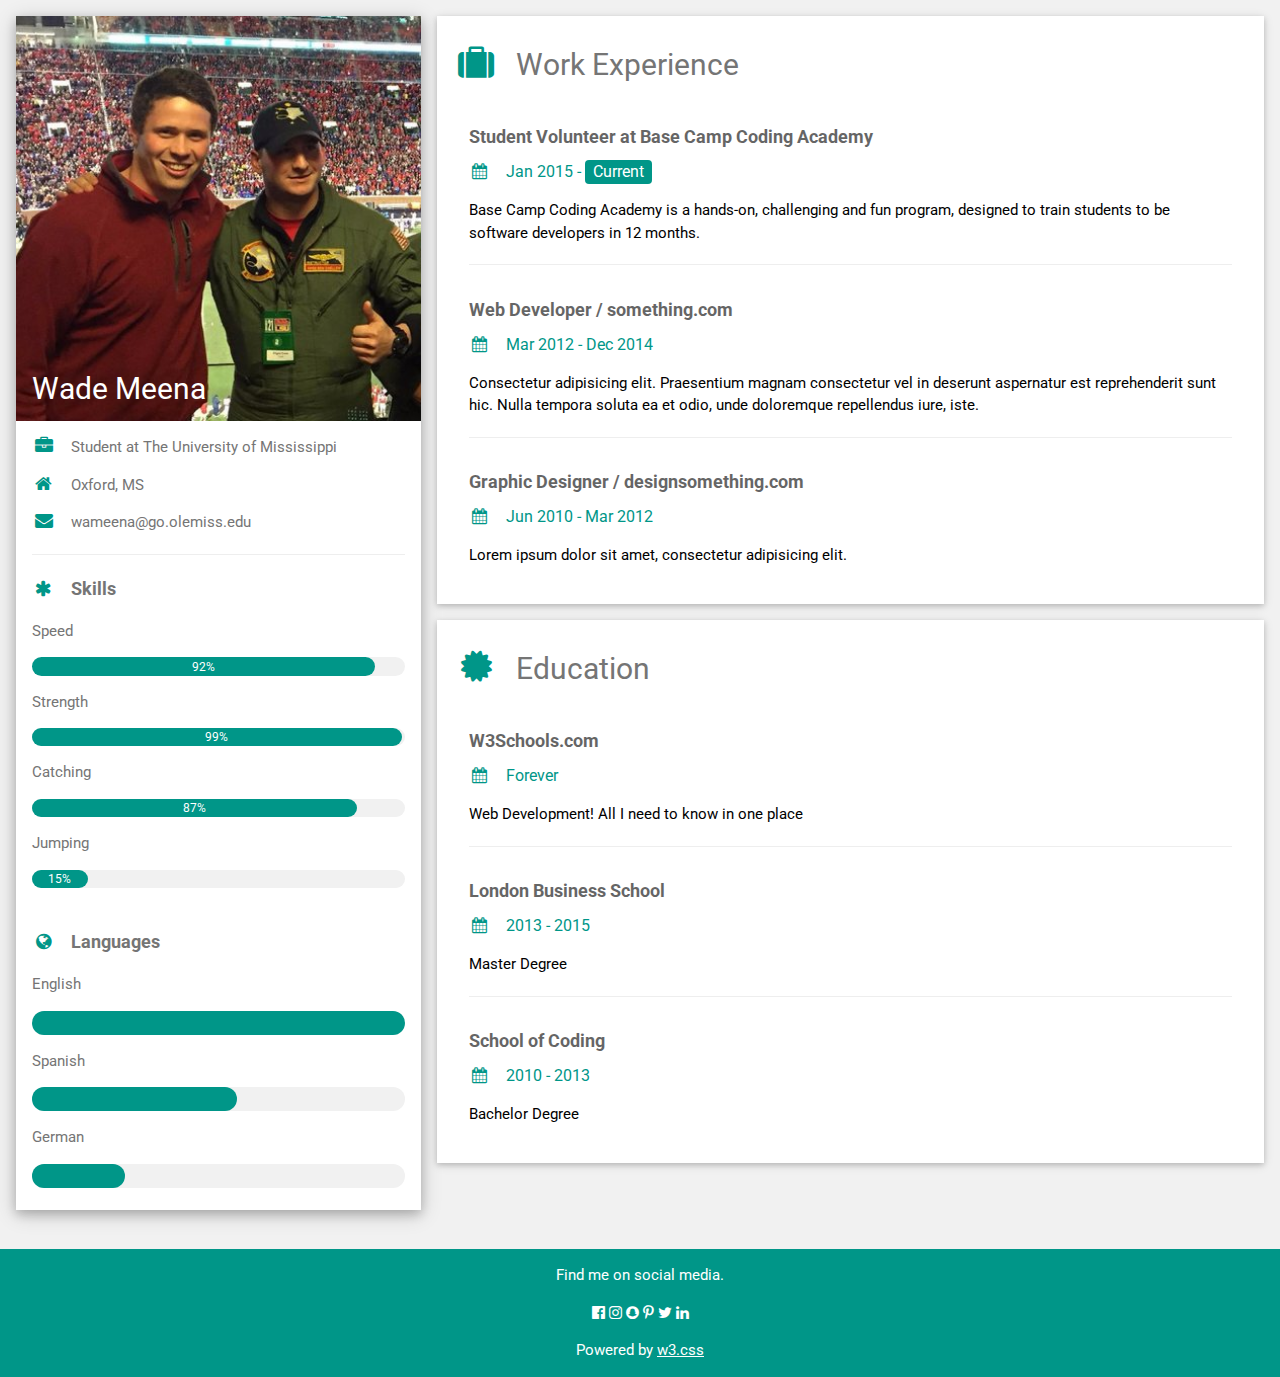
<file: aboutus.html>
<html>
<title>W3.CSS Template</title>
<meta charset="UTF-8">
<meta name="viewport" content="width=device-width, initial-scale=1">
<link rel="stylesheet" href="https://www.w3schools.com/w3css/4/w3.css">
<link rel='stylesheet' href='https://fonts.googleapis.com/css?family=Roboto'>
<link rel="stylesheet" href="https://cdnjs.cloudflare.com/ajax/libs/font-awesome/4.7.0/css/font-awesome.min.css">
<style>
    html,
    body,
    h1,
    h2,
    h3,
    h4,
    h5,
    h6 {
        font-family: "Roboto", sans-serif
    }
</style>

<body class="w3-light-grey">

    <!-- Page Container -->
    <div class="w3-content w3-margin-top" style="max-width:1400px;">

        <!-- The Grid -->
        <div class="w3-row-padding">

            <!-- Left Column -->
            <div class="w3-third">

                <div class="w3-white w3-text-grey w3-card-4">
                    <div class="w3-display-container">
                        <img src="wade.jpg" style="width:100%" alt="Avatar">
                        <div class="w3-display-bottomleft w3-container w3-text-white">
                            <h2>Wade Meena</h2>
                        </div>
                    </div>
                    <div class="w3-container">
                        <p><i class="fa fa-briefcase fa-fw w3-margin-right w3-large w3-text-teal"></i>Student at The University
                            of Mississippi</p>
                        <p><i class="fa fa-home fa-fw w3-margin-right w3-large w3-text-teal"></i>Oxford, MS</p>
                        <p><i class="fa fa-envelope fa-fw w3-margin-right w3-large w3-text-teal"></i>wameena@go.olemiss.edu</p>
                        <hr>

                        <p class="w3-large"><b><i class="fa fa-asterisk fa-fw w3-margin-right w3-text-teal"></i>Skills</b></p>
                        <p>Speed</p>
                        <div class="w3-light-grey w3-round-xlarge w3-small">
                            <div class="w3-container w3-center w3-round-xlarge w3-teal" style="width:92%">92%</div>
                        </div>
                        <p>Strength</p>
                        <div class="w3-light-grey w3-round-xlarge w3-small">
                            <div class="w3-container w3-center w3-round-xlarge w3-teal" style="width:99%">
                                <div class="w3-center w3-text-white">99%</div>
                            </div>
                        </div>
                        <p>Catching</p>
                        <div class="w3-light-grey w3-round-xlarge w3-small">
                            <div class="w3-container w3-center w3-round-xlarge w3-teal" style="width:87%">87%</div>
                        </div>
                        <p>Jumping</p>
                        <div class="w3-light-grey w3-round-xlarge w3-small">
                            <div class="w3-container w3-center w3-round-xlarge w3-teal" style="width:15%">15%</div>
                        </div>
                        <br>

                        <p class="w3-large w3-text-theme"><b><i class="fa fa-globe fa-fw w3-margin-right w3-text-teal"></i>Languages</b></p>
                        <p>English</p>
                        <div class="w3-light-grey w3-round-xlarge">
                            <div class="w3-round-xlarge w3-teal" style="height:24px;width:100%"></div>
                        </div>
                        <p>Spanish</p>
                        <div class="w3-light-grey w3-round-xlarge">
                            <div class="w3-round-xlarge w3-teal" style="height:24px;width:55%"></div>
                        </div>
                        <p>German</p>
                        <div class="w3-light-grey w3-round-xlarge">
                            <div class="w3-round-xlarge w3-teal" style="height:24px;width:25%"></div>
                        </div>
                        <br>
                    </div>
                </div><br>

                <!-- End Left Column -->
            </div>

            <!-- Right Column -->
            <div class="w3-twothird">

                <div class="w3-container w3-card-2 w3-white w3-margin-bottom">
                    <h2 class="w3-text-grey w3-padding-16"><i class="fa fa-suitcase fa-fw w3-margin-right w3-xxlarge w3-text-teal"></i>Work Experience</h2>
                    <div class="w3-container">
                        <h5 class="w3-opacity"><b>Student Volunteer at Base Camp Coding Academy</b></h5>
                        <h6 class="w3-text-teal"><i class="fa fa-calendar fa-fw w3-margin-right"></i>Jan 2015 - <span class="w3-tag w3-teal w3-round">Current</span></h6>
                        <p>Base Camp Coding Academy is a hands-on, challenging and fun program, designed to train students to
                            be software developers in 12 months.</p>
                        <hr>
                    </div>
                    <div class="w3-container">
                        <h5 class="w3-opacity"><b>Web Developer / something.com</b></h5>
                        <h6 class="w3-text-teal"><i class="fa fa-calendar fa-fw w3-margin-right"></i>Mar 2012 - Dec 2014</h6>
                        <p>Consectetur adipisicing elit. Praesentium magnam consectetur vel in deserunt aspernatur est reprehenderit
                            sunt hic. Nulla tempora soluta ea et odio, unde doloremque repellendus iure, iste.</p>
                        <hr>
                    </div>
                    <div class="w3-container">
                        <h5 class="w3-opacity"><b>Graphic Designer / designsomething.com</b></h5>
                        <h6 class="w3-text-teal"><i class="fa fa-calendar fa-fw w3-margin-right"></i>Jun 2010 - Mar 2012</h6>
                        <p>Lorem ipsum dolor sit amet, consectetur adipisicing elit. </p><br>
                    </div>
                </div>

                <div class="w3-container w3-card-2 w3-white">
                    <h2 class="w3-text-grey w3-padding-16"><i class="fa fa-certificate fa-fw w3-margin-right w3-xxlarge w3-text-teal"></i>Education</h2>
                    <div class="w3-container">
                        <h5 class="w3-opacity"><b>W3Schools.com</b></h5>
                        <h6 class="w3-text-teal"><i class="fa fa-calendar fa-fw w3-margin-right"></i>Forever</h6>
                        <p>Web Development! All I need to know in one place</p>
                        <hr>
                    </div>
                    <div class="w3-container">
                        <h5 class="w3-opacity"><b>London Business School</b></h5>
                        <h6 class="w3-text-teal"><i class="fa fa-calendar fa-fw w3-margin-right"></i>2013 - 2015</h6>
                        <p>Master Degree</p>
                        <hr>
                    </div>
                    <div class="w3-container">
                        <h5 class="w3-opacity"><b>School of Coding</b></h5>
                        <h6 class="w3-text-teal"><i class="fa fa-calendar fa-fw w3-margin-right"></i>2010 - 2013</h6>
                        <p>Bachelor Degree</p><br>
                    </div>
                </div>

                <!-- End Right Column -->
            </div>

            <!-- End Grid -->
        </div>

        <!-- End Page Container -->
    </div>

    <footer class="w3-container w3-teal w3-center w3-margin-top">
        <p>Find me on social media.</p>
        <i class="fa fa-facebook-official w3-hover-opacity"></i>
        <i class="fa fa-instagram w3-hover-opacity"></i>
        <i class="fa fa-snapchat w3-hover-opacity"></i>
        <i class="fa fa-pinterest-p w3-hover-opacity"></i>
        <i class="fa fa-twitter w3-hover-opacity"></i>
        <i class="fa fa-linkedin w3-hover-opacity"></i>
        <p>Powered by <a href="https://www.w3schools.com/w3css/default.asp" target="_blank">w3.css</a></p>
    </footer>

</body>

</html>
</file>
